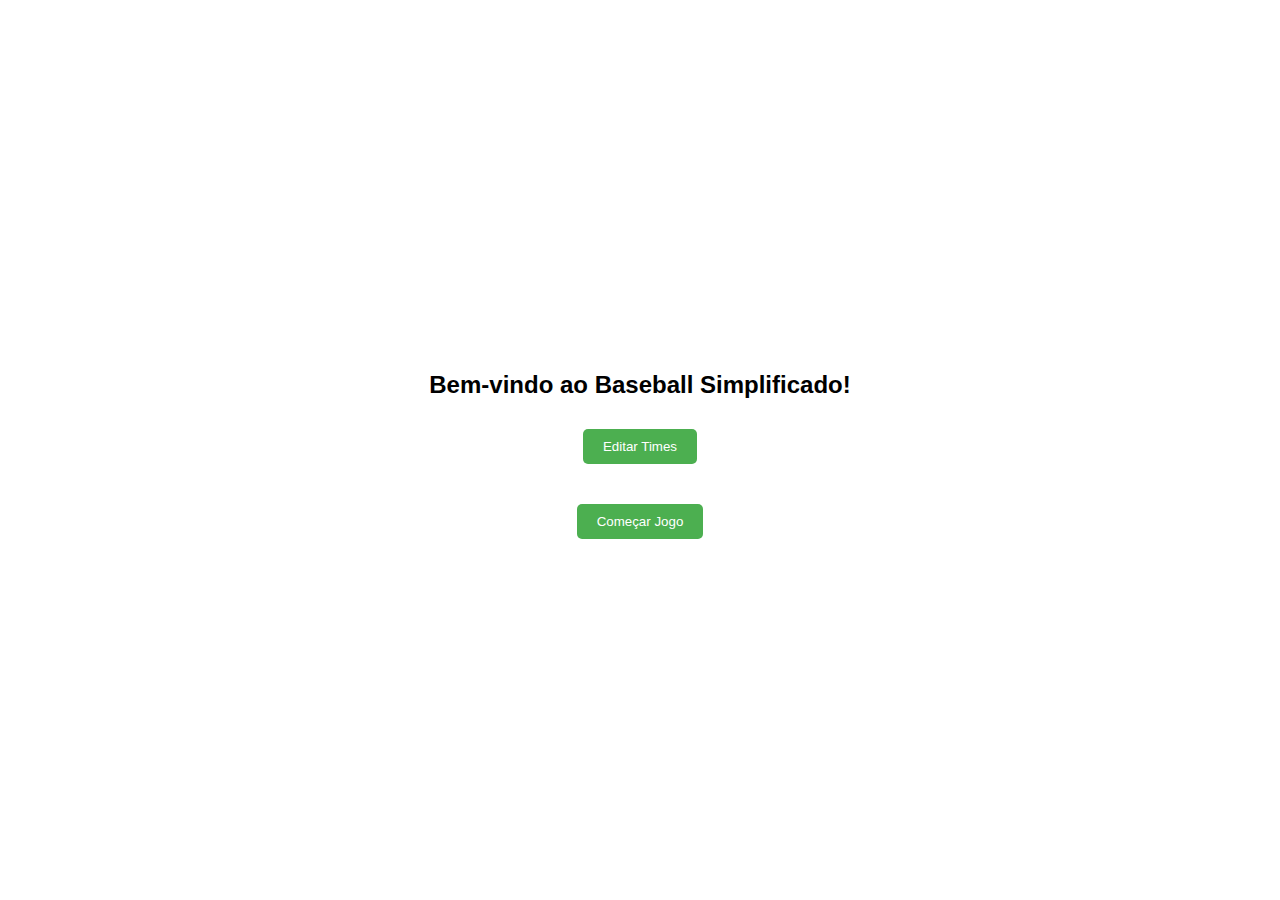
<file: index.html>
<!DOCTYPE html>
<html lang="pt-br">
<head>
    <meta charset="UTF-8">
    <meta name="viewport" content="width=device-width, initial-scale=1.0">
    <title>Baseball Simplificado - Início</title>
    <link rel="stylesheet" href="style.css">
</head>
<body>
    <div id="pre-game" style="position:fixed;top:0;left:0;width:100vw;height:100vh;background:#fff;z-index:10;display:flex;flex-direction:column;align-items:center;justify-content:center;">
        <h2>Bem-vindo ao Baseball Simplificado!</h2>
        <div style="display:flex;flex-direction:column;gap:20px;align-items:center;">
            <button class="button" id="btn-editar-times">Editar Times</button>
            <button class="button" id="btn-comecar-jogo">Começar Jogo</button>
        </div>
    </div>
    <script src="index.js"></script>
</body>
</html>
</file>
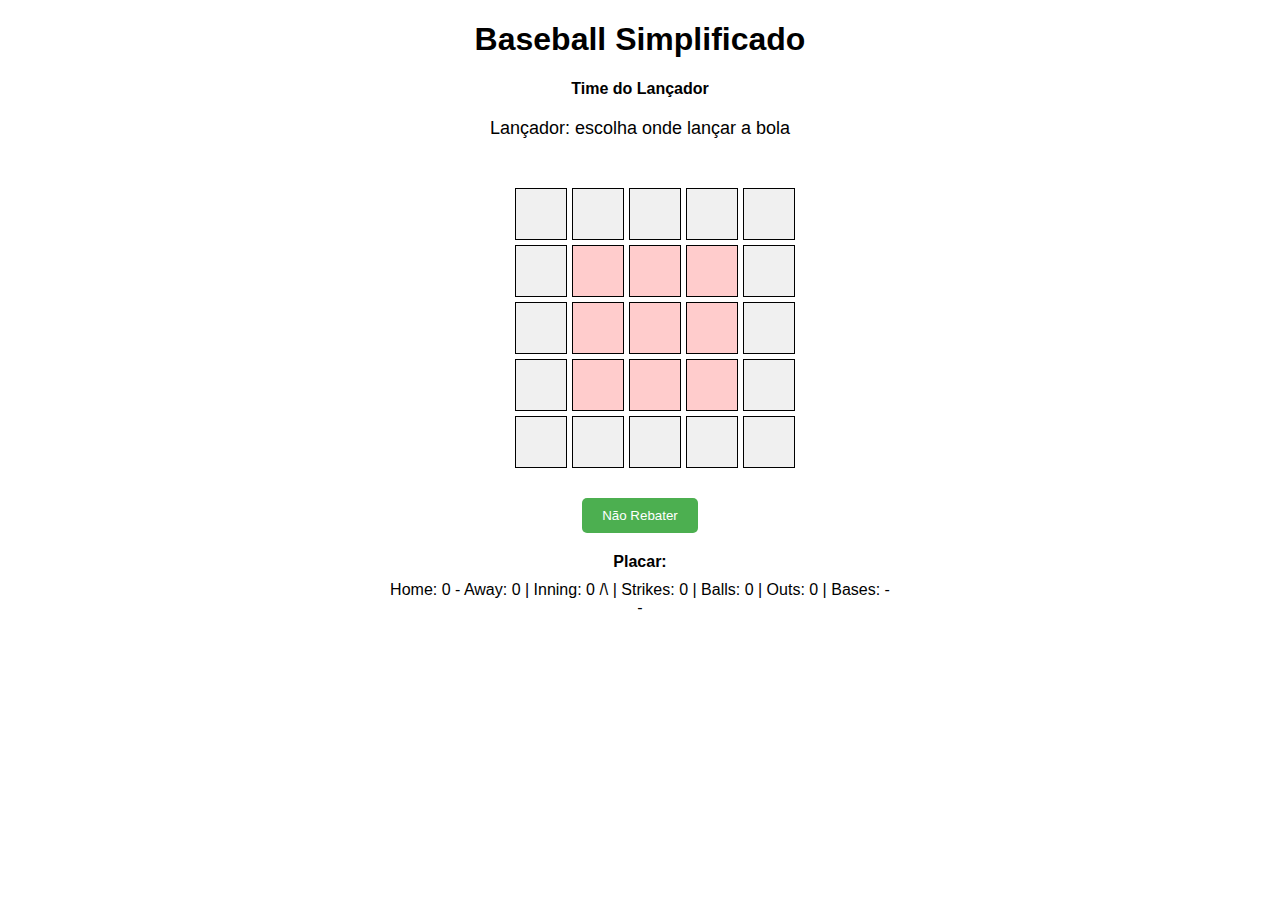
<file: baseball.html>
<!DOCTYPE html>
<html lang="pt-br">
<head>
    <meta charset="UTF-8">
    <meta name="viewport" content="width=device-width, initial-scale=1.0">
    <title>Baseball Simplificado</title>
    <style>
        body {
            font-family: Arial, sans-serif;
            text-align: center;
            margin: 20px;
        }
        
        .game-container {
            margin: 0 auto;
            max-width: 500px;
        }
        
        .grid {
            display: grid;
            grid-template-columns: repeat(5, 1fr);
            gap: 5px;
            margin: 20px auto;
            width: 250px;
        }
        
        .cell {
            width: 50px;
            height: 50px;
            border: 1px solid #000;
            display: flex;
            align-items: center;
            justify-content: center;
            cursor: pointer;
            background-color: #f0f0f0;
        }
        
        .strike-zone {
            background-color: #ffcccc;
        }
        
        .button {
            padding: 10px 20px;
            margin: 10px;
            cursor: pointer;
            background-color: #4CAF50;
            color: white;
            border: none;
            border-radius: 5px;
        }
        
        .button:hover {
            background-color: #45a049;
        }
        
        .message {
            margin: 20px;
            font-size: 18px;
            min-height: 50px;
        }
        
        .team {
            font-weight: bold;
            margin: 10px;
        }
    </style>
</head>
<body>
    <div class="game-container">
        <h1>Baseball Simplificado</h1>
        
        <div class="team" id="current-player">Time do Lançador</div>
        
        <div class="message" id="message">Lançador: escolha onde lançar a bola</div>
        
        <div class="grid" id="grid">
            <!-- As células serão geradas por JavaScript -->
        </div>
        
        <button class="button" id="no-swing">Não Rebater</button>
        
        <div class="team">Placar:</div>
        <div id="score">Lançador: 0 - Rebatedor: 0</div>
    </div>

    <script src="app.js">
        // Aqui vai o código JavaScript
    </script>
</body>
</html>
</file>
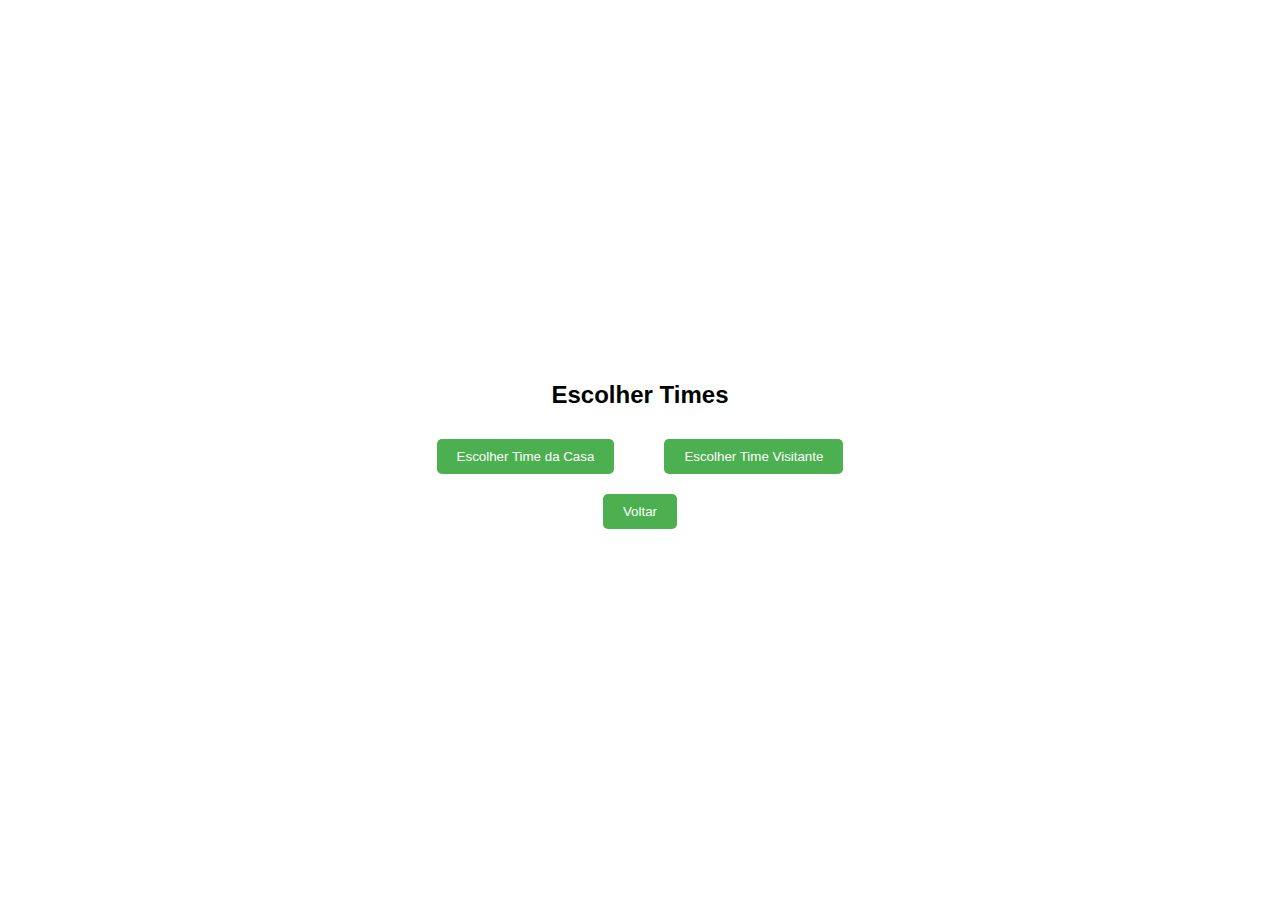
<file: choose-teams.html>
<!DOCTYPE html>
<html lang="pt-br">
<head>
    <meta charset="UTF-8">
    <meta name="viewport" content="width=device-width, initial-scale=1.0">
    <title>Escolher Times</title>
    <link rel="stylesheet" href="style.css">
</head>
<body>
    <div id="choose-teams" style="position:fixed;top:0;left:0;width:100vw;height:100vh;background:#fff;z-index:11;display:flex;flex-direction:column;align-items:center;justify-content:center;">
        <h2>Escolher Times</h2>
        <div style="display:flex;gap:30px;align-items:center;">
            <button class="button" id="btn-escolher-mandante">Escolher Time da Casa</button>
            <button class="button" id="btn-escolher-visitante" disabled>Escolher Time Visitante</button>
        </div>
        <button class="button" id="btn-voltar-choose">Voltar</button>
    </div>
    <script src="choose-teams.js"></script>
</body>
</html>
</file>
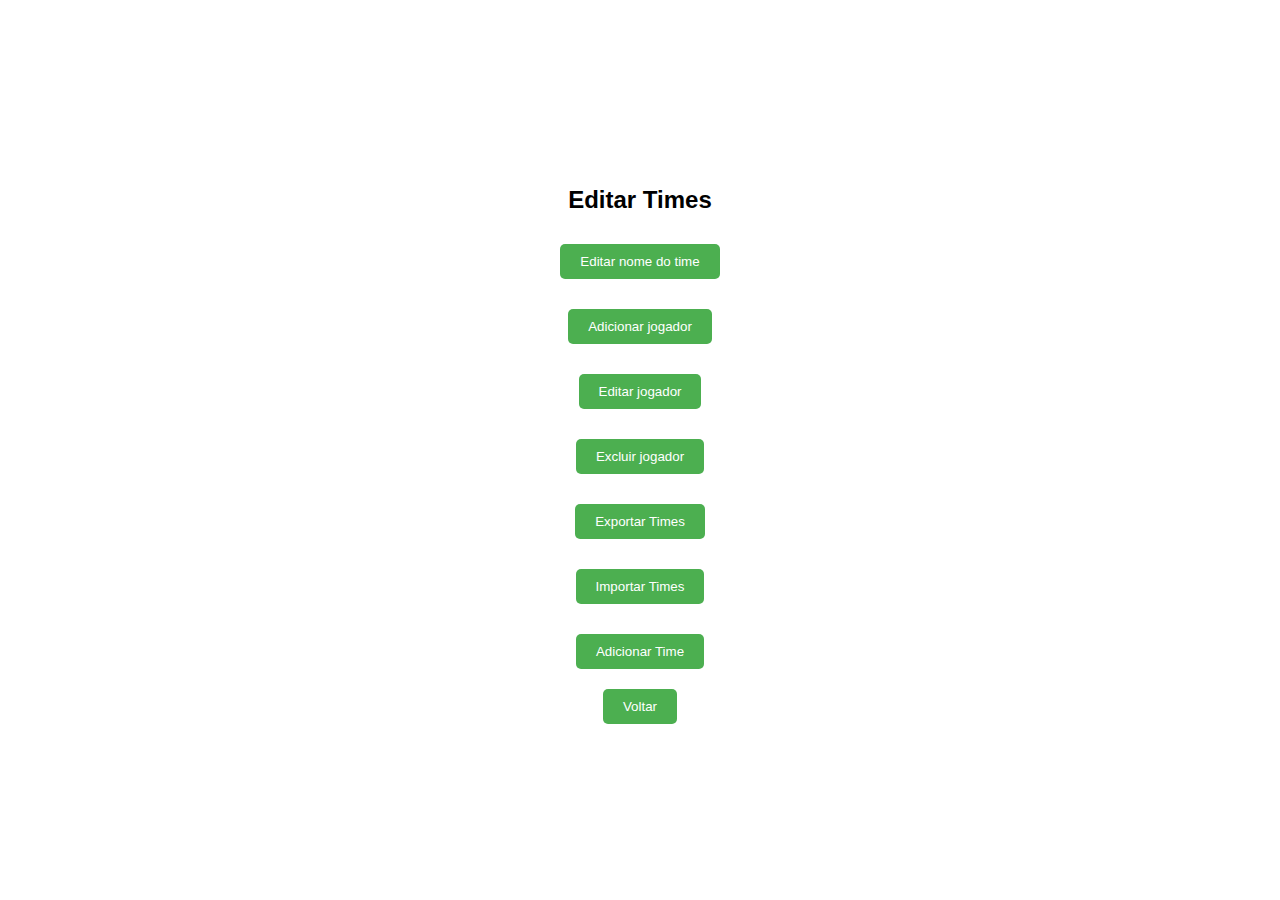
<file: edit-teams.html>
<!DOCTYPE html>
<html lang="pt-br">
<head>
    <meta charset="UTF-8">
    <meta name="viewport" content="width=device-width, initial-scale=1.0">
    <title>Editar Times</title>
    <link rel="stylesheet" href="style.css">
</head>
<body>
    <div id="edit-teams" style="position:fixed;top:0;left:0;width:100vw;height:100vh;background:#fff;z-index:12;display:flex;flex-direction:column;align-items:center;justify-content:center;">
        <h2>Editar Times</h2>
        <div style="display:flex;flex-direction:column;gap:10px;align-items:center;">
            <button class="button" id="btn-editar-nome-time">Editar nome do time</button>
            <button class="button" id="btn-adicionar-jogador">Adicionar jogador</button>
            <button class="button" id="btn-editar-jogador">Editar jogador</button>
            <button class="button" id="btn-excluir-jogador">Excluir jogador</button>
        </div>
        <button class="button" id="btn-voltar-edit">Voltar</button>
    </div>
    <script src="edit-teams.js"></script>
</body>
</html>
</file>
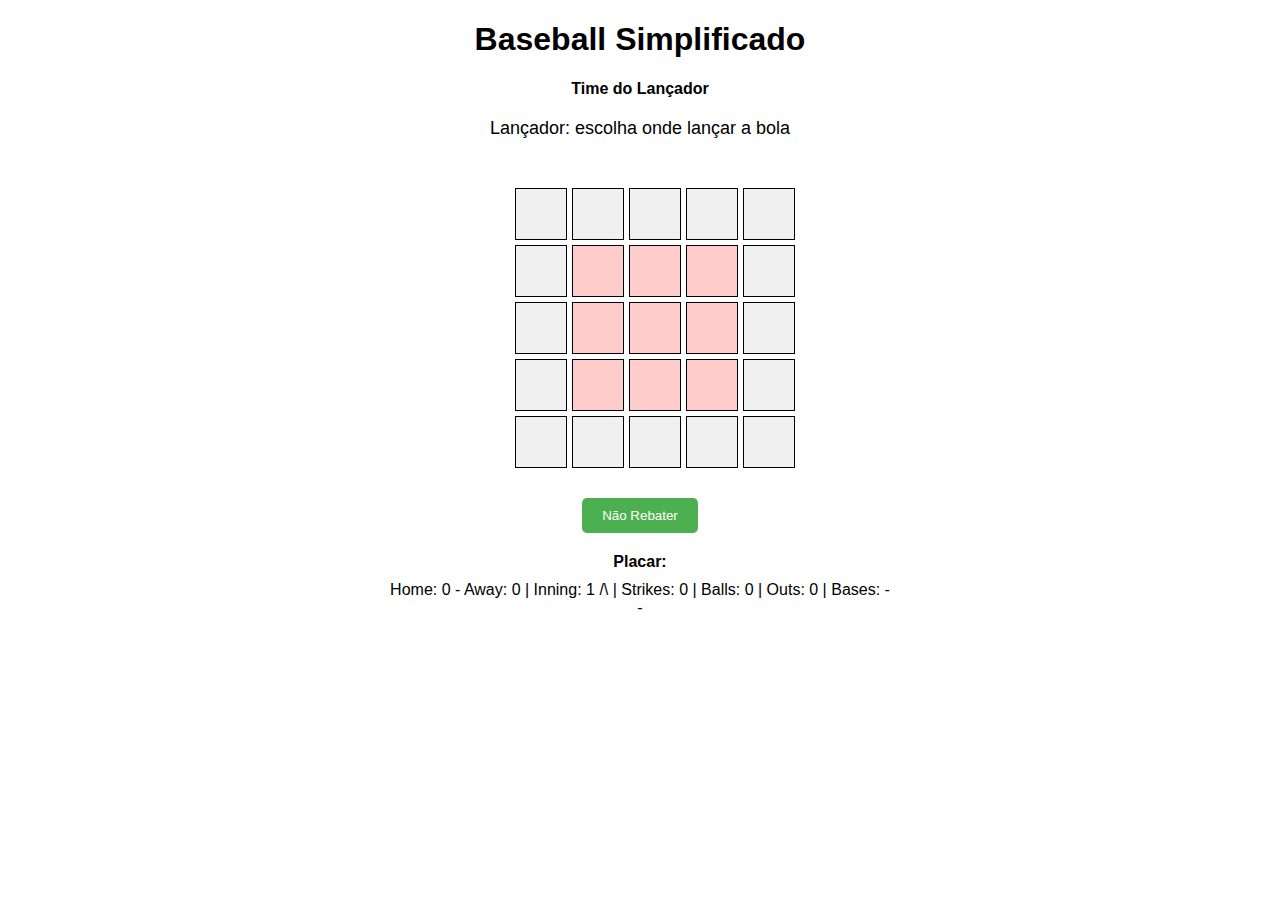
<file: game.html>
<!DOCTYPE html>
<html lang="pt-br">
<head>
    <meta charset="UTF-8">
    <meta name="viewport" content="width=device-width, initial-scale=1.0">
    <title>Baseball Simplificado</title>
    <style>
        body {
            font-family: Arial, sans-serif;
            text-align: center;
            margin: 20px;
        }
        
        .game-container {
            margin: 0 auto;
            max-width: 500px;
        }
        
        .grid {
            display: grid;
            grid-template-columns: repeat(5, 1fr);
            gap: 5px;
            margin: 20px auto;
            width: 250px;
        }
        
        .cell {
            width: 50px;
            height: 50px;
            border: 1px solid #000;
            display: flex;
            align-items: center;
            justify-content: center;
            cursor: pointer;
            background-color: #f0f0f0;
        }
        
        .strike-zone {
            background-color: #ffcccc;
        }
        
        .button {
            padding: 10px 20px;
            margin: 10px;
            cursor: pointer;
            background-color: #4CAF50;
            color: white;
            border: none;
            border-radius: 5px;
        }
        
        .button:hover {
            background-color: #45a049;
        }
        
        .message {
            margin: 20px;
            font-size: 18px;
            min-height: 50px;
        }
        
        .team {
            font-weight: bold;
            margin: 10px;
        }
    </style>
</head>
<body>
    <!-- As telas de pré-jogo, escolha de times e edição de times agora estão em arquivos separados. -->
    
    <div class="game-container">
        <h1>Baseball Simplificado</h1>
        
        <div class="team" id="current-player">Time do Lançador</div>
        
        <div class="message" id="message">Lançador: escolha onde lançar a bola</div>
        
        <div class="grid" id="grid">
            <!-- As células serão geradas por JavaScript -->
        </div>
        
        <button class="button" id="no-swing">Não Rebater</button>
        
        <div class="team">Placar:</div>
        <div id="score">Lançador: 0 - Rebatedor: 0</div>
    </div>

    <script src="game.js">
        // Aqui vai o código JavaScript
    </script>
</body>
</html>
</file>
<file: style.css>
/* style.css - estilos compartilhados */
body {
    font-family: Arial, sans-serif;
    text-align: center;
    margin: 20px;
}
.button {
    padding: 10px 20px;
    margin: 10px;
    cursor: pointer;
    background-color: #4CAF50;
    color: white;
    border: none;
    border-radius: 5px;
}
.button:hover {
    background-color: #45a049;
}
</file>
